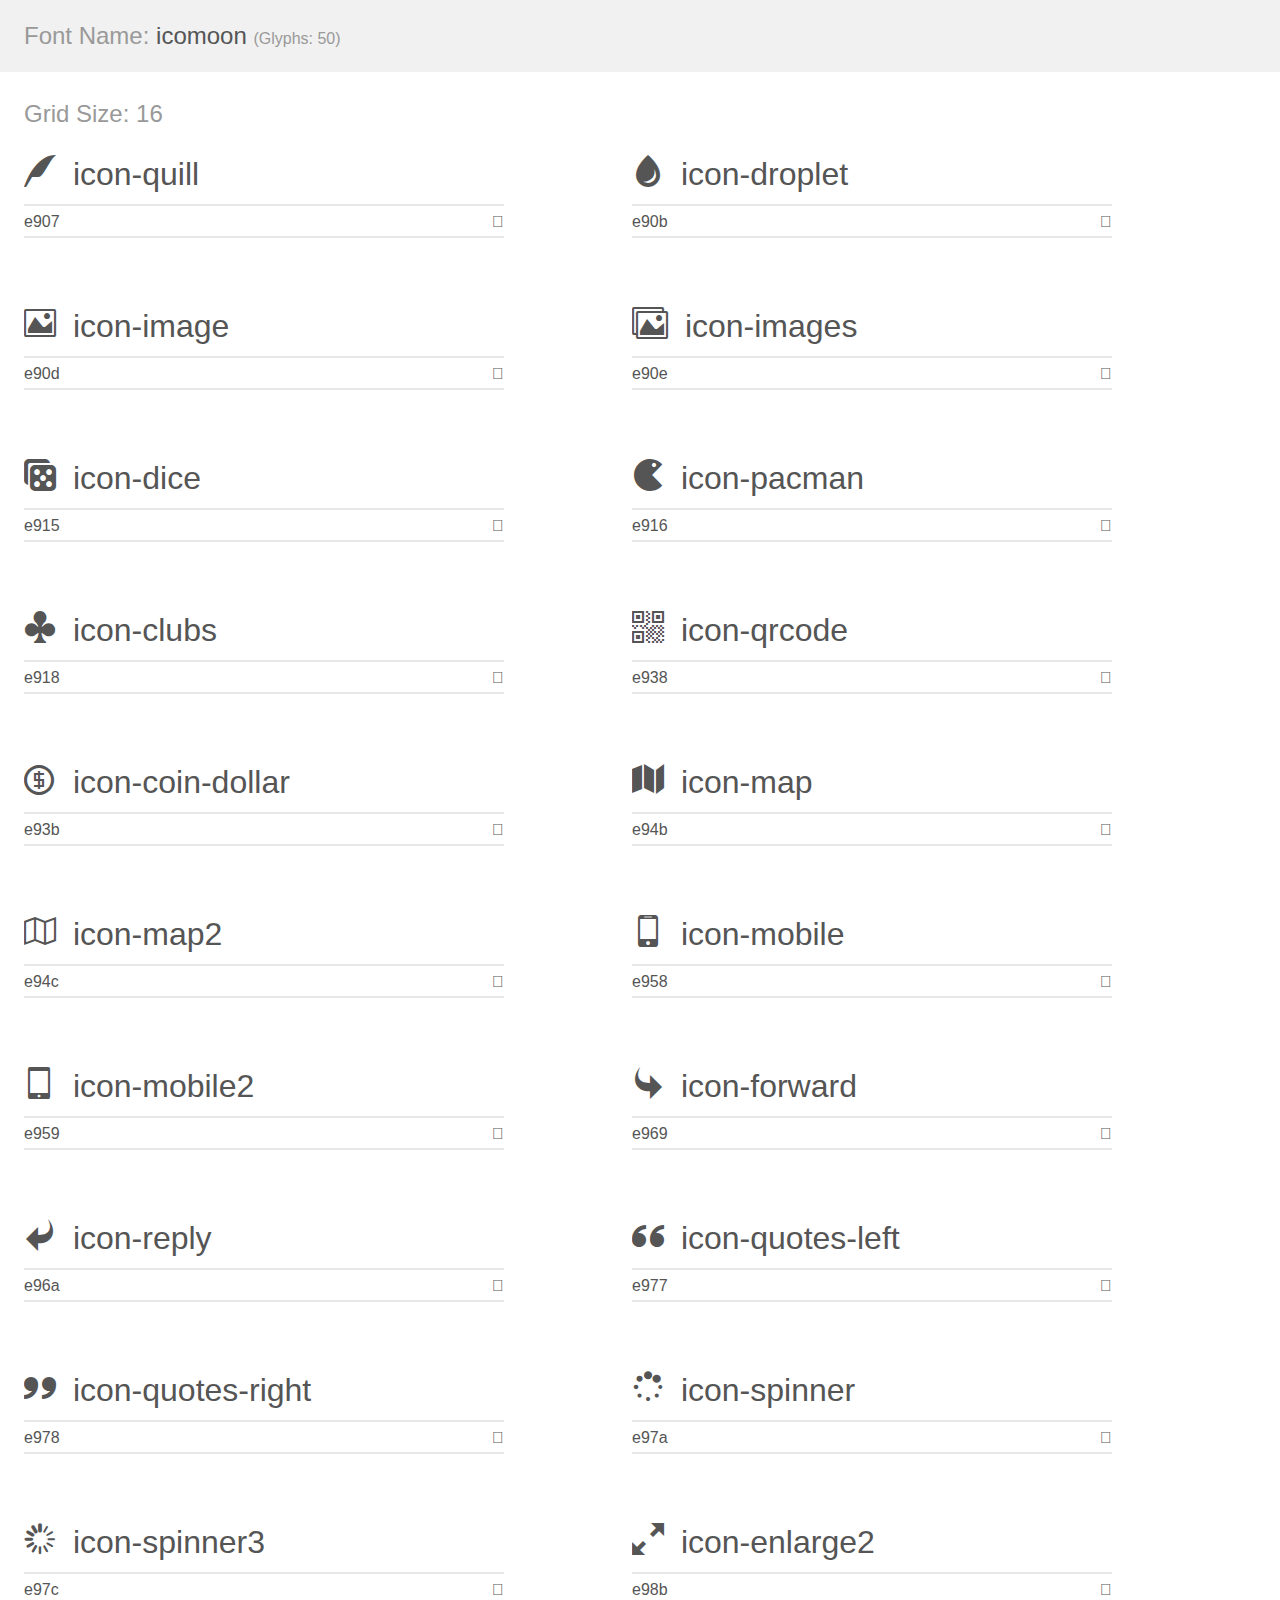
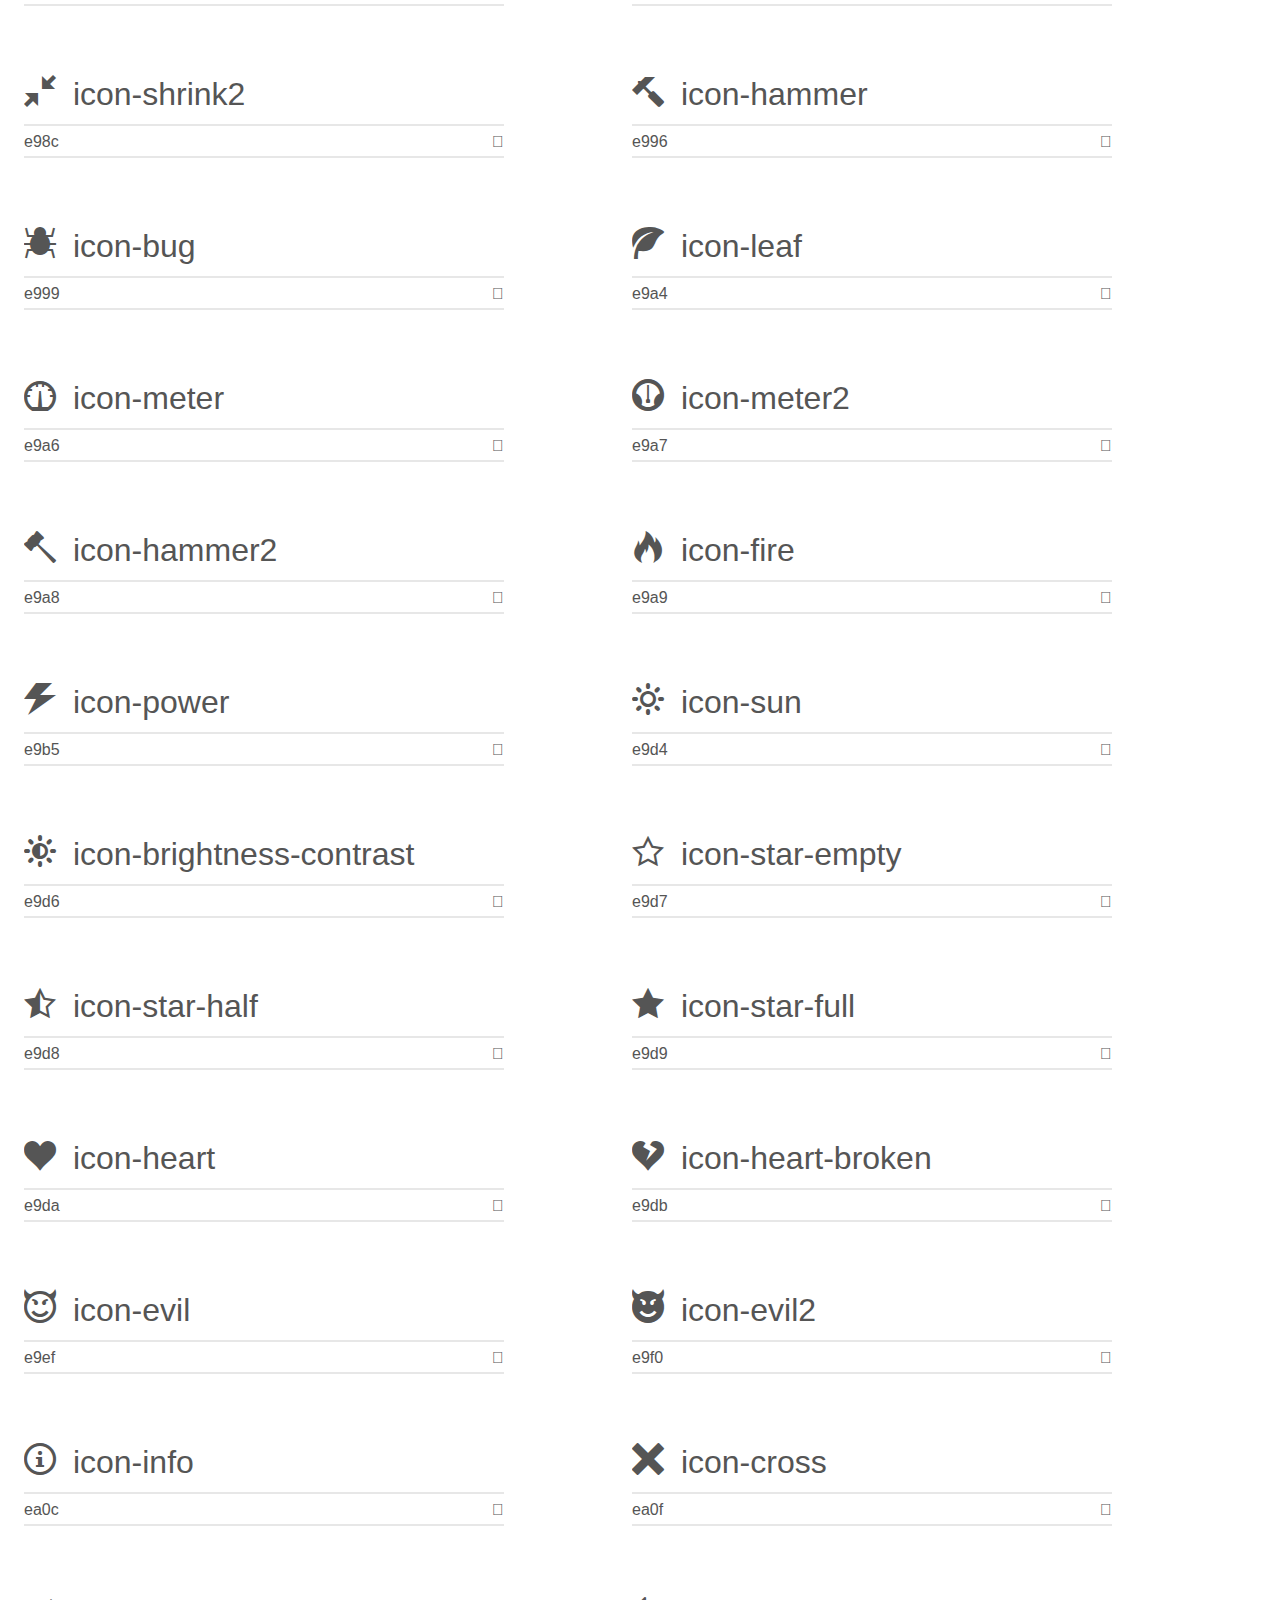
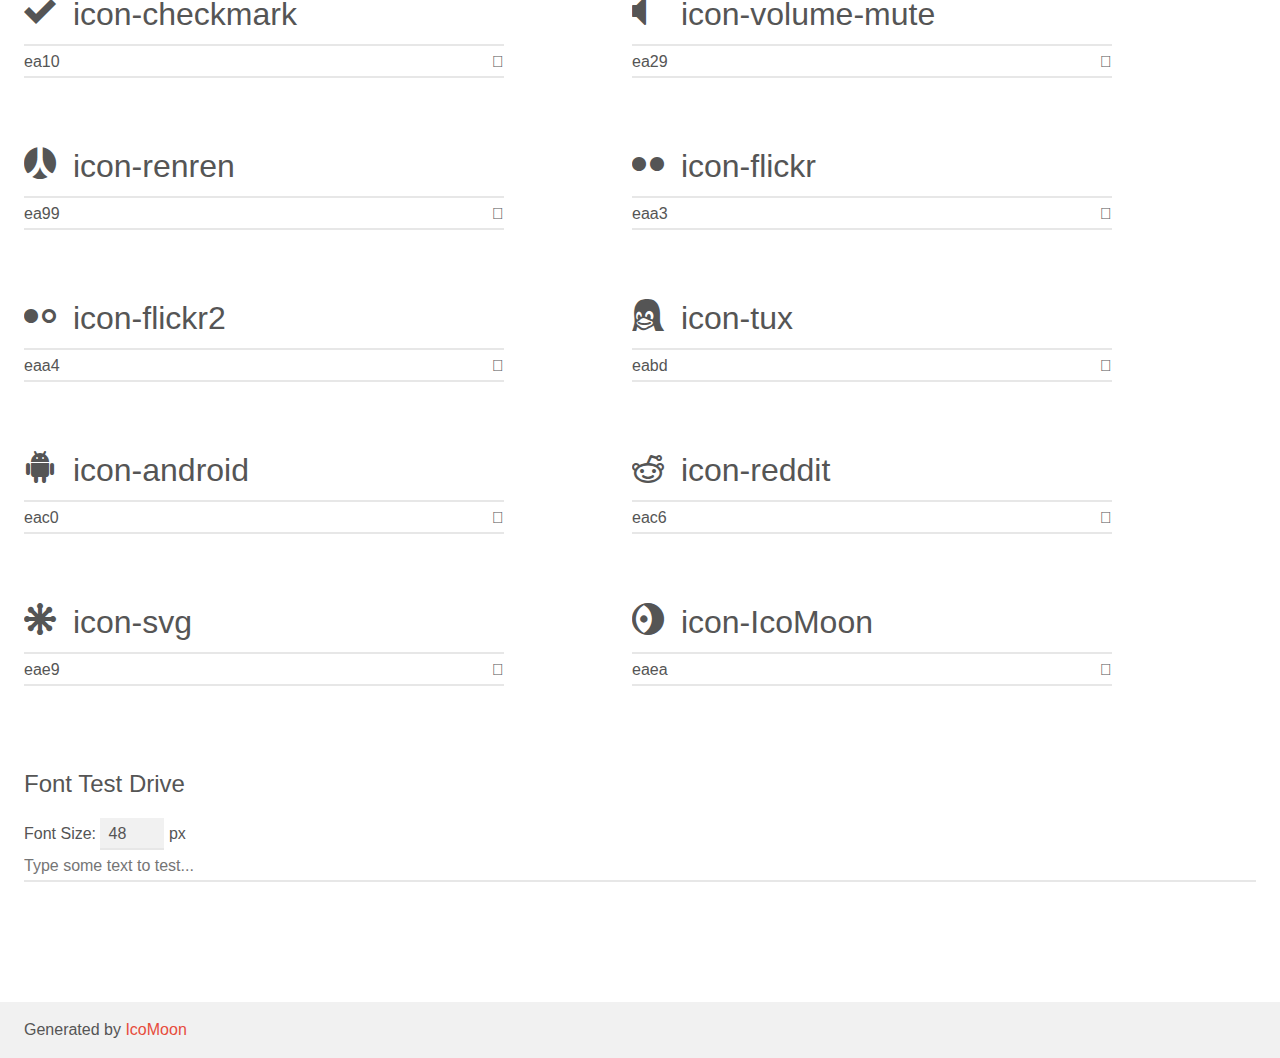
<file: iccon/demo.html>
<!doctype html>
<html>
<head>
    <meta charset="utf-8">
    <title>IcoMoon Demo</title>
    <meta name="description" content="An Icon Font Generated By IcoMoon.io">
    <meta name="viewport" content="width=device-width, initial-scale=1">
    <link rel="stylesheet" href="demo-files/demo.css">
    <link rel="stylesheet" href="style.css"></head>
<body>
    <div class="bgc1 clearfix">
        <h1 class="mhmm mvm"><span class="fgc1">Font Name:</span> icomoon <small class="fgc1">(Glyphs:&nbsp;50)</small></h1>
    </div>
    <div class="clearfix mhl ptl">
        <h1 class="mvm mtn fgc1">Grid Size: 16</h1>
        <div class="glyph fs1">
            <div class="clearfix bshadow0 pbs">
                <span class="icon-quill"></span>
                <span class="mls"> icon-quill</span>
            </div>
            <fieldset class="fs0 size1of1 clearfix hidden-false">
                <input type="text" readonly value="e907" class="unit size1of2" />
                <input type="text" maxlength="1" readonly value="&#xe907;" class="unitRight size1of2 talign-right" />
            </fieldset>
            <div class="fs0 bshadow0 clearfix hidden-true">
                <span class="unit pvs fgc1">liga: </span>
                <input type="text" readonly value="quill, feather" class="liga unitRight" />
            </div>
        </div>
        <div class="glyph fs1">
            <div class="clearfix bshadow0 pbs">
                <span class="icon-droplet"></span>
                <span class="mls"> icon-droplet</span>
            </div>
            <fieldset class="fs0 size1of1 clearfix hidden-false">
                <input type="text" readonly value="e90b" class="unit size1of2" />
                <input type="text" maxlength="1" readonly value="&#xe90b;" class="unitRight size1of2 talign-right" />
            </fieldset>
            <div class="fs0 bshadow0 clearfix hidden-true">
                <span class="unit pvs fgc1">liga: </span>
                <input type="text" readonly value="droplet, color2" class="liga unitRight" />
            </div>
        </div>
        <div class="glyph fs1">
            <div class="clearfix bshadow0 pbs">
                <span class="icon-image"></span>
                <span class="mls"> icon-image</span>
            </div>
            <fieldset class="fs0 size1of1 clearfix hidden-false">
                <input type="text" readonly value="e90d" class="unit size1of2" />
                <input type="text" maxlength="1" readonly value="&#xe90d;" class="unitRight size1of2 talign-right" />
            </fieldset>
            <div class="fs0 bshadow0 clearfix hidden-true">
                <span class="unit pvs fgc1">liga: </span>
                <input type="text" readonly value="image, picture" class="liga unitRight" />
            </div>
        </div>
        <div class="glyph fs1">
            <div class="clearfix bshadow0 pbs">
                <span class="icon-images"></span>
                <span class="mls"> icon-images</span>
            </div>
            <fieldset class="fs0 size1of1 clearfix hidden-false">
                <input type="text" readonly value="e90e" class="unit size1of2" />
                <input type="text" maxlength="1" readonly value="&#xe90e;" class="unitRight size1of2 talign-right" />
            </fieldset>
            <div class="fs0 bshadow0 clearfix hidden-true">
                <span class="unit pvs fgc1">liga: </span>
                <input type="text" readonly value="images, pictures" class="liga unitRight" />
            </div>
        </div>
        <div class="glyph fs1">
            <div class="clearfix bshadow0 pbs">
                <span class="icon-dice"></span>
                <span class="mls"> icon-dice</span>
            </div>
            <fieldset class="fs0 size1of1 clearfix hidden-false">
                <input type="text" readonly value="e915" class="unit size1of2" />
                <input type="text" maxlength="1" readonly value="&#xe915;" class="unitRight size1of2 talign-right" />
            </fieldset>
            <div class="fs0 bshadow0 clearfix hidden-true">
                <span class="unit pvs fgc1">liga: </span>
                <input type="text" readonly value="dice, game" class="liga unitRight" />
            </div>
        </div>
        <div class="glyph fs1">
            <div class="clearfix bshadow0 pbs">
                <span class="icon-pacman"></span>
                <span class="mls"> icon-pacman</span>
            </div>
            <fieldset class="fs0 size1of1 clearfix hidden-false">
                <input type="text" readonly value="e916" class="unit size1of2" />
                <input type="text" maxlength="1" readonly value="&#xe916;" class="unitRight size1of2 talign-right" />
            </fieldset>
            <div class="fs0 bshadow0 clearfix hidden-true">
                <span class="unit pvs fgc1">liga: </span>
                <input type="text" readonly value="pacman, game2" class="liga unitRight" />
            </div>
        </div>
        <div class="glyph fs1">
            <div class="clearfix bshadow0 pbs">
                <span class="icon-clubs"></span>
                <span class="mls"> icon-clubs</span>
            </div>
            <fieldset class="fs0 size1of1 clearfix hidden-false">
                <input type="text" readonly value="e918" class="unit size1of2" />
                <input type="text" maxlength="1" readonly value="&#xe918;" class="unitRight size1of2 talign-right" />
            </fieldset>
            <div class="fs0 bshadow0 clearfix hidden-true">
                <span class="unit pvs fgc1">liga: </span>
                <input type="text" readonly value="clubs, cards2" class="liga unitRight" />
            </div>
        </div>
        <div class="glyph fs1">
            <div class="clearfix bshadow0 pbs">
                <span class="icon-qrcode"></span>
                <span class="mls"> icon-qrcode</span>
            </div>
            <fieldset class="fs0 size1of1 clearfix hidden-false">
                <input type="text" readonly value="e938" class="unit size1of2" />
                <input type="text" maxlength="1" readonly value="&#xe938;" class="unitRight size1of2 talign-right" />
            </fieldset>
            <div class="fs0 bshadow0 clearfix hidden-true">
                <span class="unit pvs fgc1">liga: </span>
                <input type="text" readonly value="qrcode" class="liga unitRight" />
            </div>
        </div>
        <div class="glyph fs1">
            <div class="clearfix bshadow0 pbs">
                <span class="icon-coin-dollar"></span>
                <span class="mls"> icon-coin-dollar</span>
            </div>
            <fieldset class="fs0 size1of1 clearfix hidden-false">
                <input type="text" readonly value="e93b" class="unit size1of2" />
                <input type="text" maxlength="1" readonly value="&#xe93b;" class="unitRight size1of2 talign-right" />
            </fieldset>
            <div class="fs0 bshadow0 clearfix hidden-true">
                <span class="unit pvs fgc1">liga: </span>
                <input type="text" readonly value="coin-dollar, money" class="liga unitRight" />
            </div>
        </div>
        <div class="glyph fs1">
            <div class="clearfix bshadow0 pbs">
                <span class="icon-map"></span>
                <span class="mls"> icon-map</span>
            </div>
            <fieldset class="fs0 size1of1 clearfix hidden-false">
                <input type="text" readonly value="e94b" class="unit size1of2" />
                <input type="text" maxlength="1" readonly value="&#xe94b;" class="unitRight size1of2 talign-right" />
            </fieldset>
            <div class="fs0 bshadow0 clearfix hidden-true">
                <span class="unit pvs fgc1">liga: </span>
                <input type="text" readonly value="map, guide" class="liga unitRight" />
            </div>
        </div>
        <div class="glyph fs1">
            <div class="clearfix bshadow0 pbs">
                <span class="icon-map2"></span>
                <span class="mls"> icon-map2</span>
            </div>
            <fieldset class="fs0 size1of1 clearfix hidden-false">
                <input type="text" readonly value="e94c" class="unit size1of2" />
                <input type="text" maxlength="1" readonly value="&#xe94c;" class="unitRight size1of2 talign-right" />
            </fieldset>
            <div class="fs0 bshadow0 clearfix hidden-true">
                <span class="unit pvs fgc1">liga: </span>
                <input type="text" readonly value="map2, guide2" class="liga unitRight" />
            </div>
        </div>
        <div class="glyph fs1">
            <div class="clearfix bshadow0 pbs">
                <span class="icon-mobile"></span>
                <span class="mls"> icon-mobile</span>
            </div>
            <fieldset class="fs0 size1of1 clearfix hidden-false">
                <input type="text" readonly value="e958" class="unit size1of2" />
                <input type="text" maxlength="1" readonly value="&#xe958;" class="unitRight size1of2 talign-right" />
            </fieldset>
            <div class="fs0 bshadow0 clearfix hidden-true">
                <span class="unit pvs fgc1">liga: </span>
                <input type="text" readonly value="mobile, cell-phone" class="liga unitRight" />
            </div>
        </div>
        <div class="glyph fs1">
            <div class="clearfix bshadow0 pbs">
                <span class="icon-mobile2"></span>
                <span class="mls"> icon-mobile2</span>
            </div>
            <fieldset class="fs0 size1of1 clearfix hidden-false">
                <input type="text" readonly value="e959" class="unit size1of2" />
                <input type="text" maxlength="1" readonly value="&#xe959;" class="unitRight size1of2 talign-right" />
            </fieldset>
            <div class="fs0 bshadow0 clearfix hidden-true">
                <span class="unit pvs fgc1">liga: </span>
                <input type="text" readonly value="mobile2, cell-phone2" class="liga unitRight" />
            </div>
        </div>
        <div class="glyph fs1">
            <div class="clearfix bshadow0 pbs">
                <span class="icon-forward"></span>
                <span class="mls"> icon-forward</span>
            </div>
            <fieldset class="fs0 size1of1 clearfix hidden-false">
                <input type="text" readonly value="e969" class="unit size1of2" />
                <input type="text" maxlength="1" readonly value="&#xe969;" class="unitRight size1of2 talign-right" />
            </fieldset>
            <div class="fs0 bshadow0 clearfix hidden-true">
                <span class="unit pvs fgc1">liga: </span>
                <input type="text" readonly value="forward, right2" class="liga unitRight" />
            </div>
        </div>
        <div class="glyph fs1">
            <div class="clearfix bshadow0 pbs">
                <span class="icon-reply"></span>
                <span class="mls"> icon-reply</span>
            </div>
            <fieldset class="fs0 size1of1 clearfix hidden-false">
                <input type="text" readonly value="e96a" class="unit size1of2" />
                <input type="text" maxlength="1" readonly value="&#xe96a;" class="unitRight size1of2 talign-right" />
            </fieldset>
            <div class="fs0 bshadow0 clearfix hidden-true">
                <span class="unit pvs fgc1">liga: </span>
                <input type="text" readonly value="reply, left2" class="liga unitRight" />
            </div>
        </div>
        <div class="glyph fs1">
            <div class="clearfix bshadow0 pbs">
                <span class="icon-quotes-left"></span>
                <span class="mls"> icon-quotes-left</span>
            </div>
            <fieldset class="fs0 size1of1 clearfix hidden-false">
                <input type="text" readonly value="e977" class="unit size1of2" />
                <input type="text" maxlength="1" readonly value="&#xe977;" class="unitRight size1of2 talign-right" />
            </fieldset>
            <div class="fs0 bshadow0 clearfix hidden-true">
                <span class="unit pvs fgc1">liga: </span>
                <input type="text" readonly value="quotes-left, ldquo" class="liga unitRight" />
            </div>
        </div>
        <div class="glyph fs1">
            <div class="clearfix bshadow0 pbs">
                <span class="icon-quotes-right"></span>
                <span class="mls"> icon-quotes-right</span>
            </div>
            <fieldset class="fs0 size1of1 clearfix hidden-false">
                <input type="text" readonly value="e978" class="unit size1of2" />
                <input type="text" maxlength="1" readonly value="&#xe978;" class="unitRight size1of2 talign-right" />
            </fieldset>
            <div class="fs0 bshadow0 clearfix hidden-true">
                <span class="unit pvs fgc1">liga: </span>
                <input type="text" readonly value="quotes-right, rdquo" class="liga unitRight" />
            </div>
        </div>
        <div class="glyph fs1">
            <div class="clearfix bshadow0 pbs">
                <span class="icon-spinner"></span>
                <span class="mls"> icon-spinner</span>
            </div>
            <fieldset class="fs0 size1of1 clearfix hidden-false">
                <input type="text" readonly value="e97a" class="unit size1of2" />
                <input type="text" maxlength="1" readonly value="&#xe97a;" class="unitRight size1of2 talign-right" />
            </fieldset>
            <div class="fs0 bshadow0 clearfix hidden-true">
                <span class="unit pvs fgc1">liga: </span>
                <input type="text" readonly value="spinner, loading2" class="liga unitRight" />
            </div>
        </div>
        <div class="glyph fs1">
            <div class="clearfix bshadow0 pbs">
                <span class="icon-spinner3"></span>
                <span class="mls"> icon-spinner3</span>
            </div>
            <fieldset class="fs0 size1of1 clearfix hidden-false">
                <input type="text" readonly value="e97c" class="unit size1of2" />
                <input type="text" maxlength="1" readonly value="&#xe97c;" class="unitRight size1of2 talign-right" />
            </fieldset>
            <div class="fs0 bshadow0 clearfix hidden-true">
                <span class="unit pvs fgc1">liga: </span>
                <input type="text" readonly value="spinner3, loading4" class="liga unitRight" />
            </div>
        </div>
        <div class="glyph fs1">
            <div class="clearfix bshadow0 pbs">
                <span class="icon-enlarge2"></span>
                <span class="mls"> icon-enlarge2</span>
            </div>
            <fieldset class="fs0 size1of1 clearfix hidden-false">
                <input type="text" readonly value="e98b" class="unit size1of2" />
                <input type="text" maxlength="1" readonly value="&#xe98b;" class="unitRight size1of2 talign-right" />
            </fieldset>
            <div class="fs0 bshadow0 clearfix hidden-true">
                <span class="unit pvs fgc1">liga: </span>
                <input type="text" readonly value="enlarge2, expand2" class="liga unitRight" />
            </div>
        </div>
        <div class="glyph fs1">
            <div class="clearfix bshadow0 pbs">
                <span class="icon-shrink2"></span>
                <span class="mls"> icon-shrink2</span>
            </div>
            <fieldset class="fs0 size1of1 clearfix hidden-false">
                <input type="text" readonly value="e98c" class="unit size1of2" />
                <input type="text" maxlength="1" readonly value="&#xe98c;" class="unitRight size1of2 talign-right" />
            </fieldset>
            <div class="fs0 bshadow0 clearfix hidden-true">
                <span class="unit pvs fgc1">liga: </span>
                <input type="text" readonly value="shrink2, collapse2" class="liga unitRight" />
            </div>
        </div>
        <div class="glyph fs1">
            <div class="clearfix bshadow0 pbs">
                <span class="icon-hammer"></span>
                <span class="mls"> icon-hammer</span>
            </div>
            <fieldset class="fs0 size1of1 clearfix hidden-false">
                <input type="text" readonly value="e996" class="unit size1of2" />
                <input type="text" maxlength="1" readonly value="&#xe996;" class="unitRight size1of2 talign-right" />
            </fieldset>
            <div class="fs0 bshadow0 clearfix hidden-true">
                <span class="unit pvs fgc1">liga: </span>
                <input type="text" readonly value="hammer, tool2" class="liga unitRight" />
            </div>
        </div>
        <div class="glyph fs1">
            <div class="clearfix bshadow0 pbs">
                <span class="icon-bug"></span>
                <span class="mls"> icon-bug</span>
            </div>
            <fieldset class="fs0 size1of1 clearfix hidden-false">
                <input type="text" readonly value="e999" class="unit size1of2" />
                <input type="text" maxlength="1" readonly value="&#xe999;" class="unitRight size1of2 talign-right" />
            </fieldset>
            <div class="fs0 bshadow0 clearfix hidden-true">
                <span class="unit pvs fgc1">liga: </span>
                <input type="text" readonly value="bug, virus" class="liga unitRight" />
            </div>
        </div>
        <div class="glyph fs1">
            <div class="clearfix bshadow0 pbs">
                <span class="icon-leaf"></span>
                <span class="mls"> icon-leaf</span>
            </div>
            <fieldset class="fs0 size1of1 clearfix hidden-false">
                <input type="text" readonly value="e9a4" class="unit size1of2" />
                <input type="text" maxlength="1" readonly value="&#xe9a4;" class="unitRight size1of2 talign-right" />
            </fieldset>
            <div class="fs0 bshadow0 clearfix hidden-true">
                <span class="unit pvs fgc1">liga: </span>
                <input type="text" readonly value="leaf, nature" class="liga unitRight" />
            </div>
        </div>
        <div class="glyph fs1">
            <div class="clearfix bshadow0 pbs">
                <span class="icon-meter"></span>
                <span class="mls"> icon-meter</span>
            </div>
            <fieldset class="fs0 size1of1 clearfix hidden-false">
                <input type="text" readonly value="e9a6" class="unit size1of2" />
                <input type="text" maxlength="1" readonly value="&#xe9a6;" class="unitRight size1of2 talign-right" />
            </fieldset>
            <div class="fs0 bshadow0 clearfix hidden-true">
                <span class="unit pvs fgc1">liga: </span>
                <input type="text" readonly value="meter, gauge" class="liga unitRight" />
            </div>
        </div>
        <div class="glyph fs1">
            <div class="clearfix bshadow0 pbs">
                <span class="icon-meter2"></span>
                <span class="mls"> icon-meter2</span>
            </div>
            <fieldset class="fs0 size1of1 clearfix hidden-false">
                <input type="text" readonly value="e9a7" class="unit size1of2" />
                <input type="text" maxlength="1" readonly value="&#xe9a7;" class="unitRight size1of2 talign-right" />
            </fieldset>
            <div class="fs0 bshadow0 clearfix hidden-true">
                <span class="unit pvs fgc1">liga: </span>
                <input type="text" readonly value="meter2, gauge2" class="liga unitRight" />
            </div>
        </div>
        <div class="glyph fs1">
            <div class="clearfix bshadow0 pbs">
                <span class="icon-hammer2"></span>
                <span class="mls"> icon-hammer2</span>
            </div>
            <fieldset class="fs0 size1of1 clearfix hidden-false">
                <input type="text" readonly value="e9a8" class="unit size1of2" />
                <input type="text" maxlength="1" readonly value="&#xe9a8;" class="unitRight size1of2 talign-right" />
            </fieldset>
            <div class="fs0 bshadow0 clearfix hidden-true">
                <span class="unit pvs fgc1">liga: </span>
                <input type="text" readonly value="hammer2, gavel" class="liga unitRight" />
            </div>
        </div>
        <div class="glyph fs1">
            <div class="clearfix bshadow0 pbs">
                <span class="icon-fire"></span>
                <span class="mls"> icon-fire</span>
            </div>
            <fieldset class="fs0 size1of1 clearfix hidden-false">
                <input type="text" readonly value="e9a9" class="unit size1of2" />
                <input type="text" maxlength="1" readonly value="&#xe9a9;" class="unitRight size1of2 talign-right" />
            </fieldset>
            <div class="fs0 bshadow0 clearfix hidden-true">
                <span class="unit pvs fgc1">liga: </span>
                <input type="text" readonly value="fire, flame" class="liga unitRight" />
            </div>
        </div>
        <div class="glyph fs1">
            <div class="clearfix bshadow0 pbs">
                <span class="icon-power"></span>
                <span class="mls"> icon-power</span>
            </div>
            <fieldset class="fs0 size1of1 clearfix hidden-false">
                <input type="text" readonly value="e9b5" class="unit size1of2" />
                <input type="text" maxlength="1" readonly value="&#xe9b5;" class="unitRight size1of2 talign-right" />
            </fieldset>
            <div class="fs0 bshadow0 clearfix hidden-true">
                <span class="unit pvs fgc1">liga: </span>
                <input type="text" readonly value="power, lightning" class="liga unitRight" />
            </div>
        </div>
        <div class="glyph fs1">
            <div class="clearfix bshadow0 pbs">
                <span class="icon-sun"></span>
                <span class="mls"> icon-sun</span>
            </div>
            <fieldset class="fs0 size1of1 clearfix hidden-false">
                <input type="text" readonly value="e9d4" class="unit size1of2" />
                <input type="text" maxlength="1" readonly value="&#xe9d4;" class="unitRight size1of2 talign-right" />
            </fieldset>
            <div class="fs0 bshadow0 clearfix hidden-true">
                <span class="unit pvs fgc1">liga: </span>
                <input type="text" readonly value="sun, weather2" class="liga unitRight" />
            </div>
        </div>
        <div class="glyph fs1">
            <div class="clearfix bshadow0 pbs">
                <span class="icon-brightness-contrast"></span>
                <span class="mls"> icon-brightness-contrast</span>
            </div>
            <fieldset class="fs0 size1of1 clearfix hidden-false">
                <input type="text" readonly value="e9d6" class="unit size1of2" />
                <input type="text" maxlength="1" readonly value="&#xe9d6;" class="unitRight size1of2 talign-right" />
            </fieldset>
            <div class="fs0 bshadow0 clearfix hidden-true">
                <span class="unit pvs fgc1">liga: </span>
                <input type="text" readonly value="brightness-contrast" class="liga unitRight" />
            </div>
        </div>
        <div class="glyph fs1">
            <div class="clearfix bshadow0 pbs">
                <span class="icon-star-empty"></span>
                <span class="mls"> icon-star-empty</span>
            </div>
            <fieldset class="fs0 size1of1 clearfix hidden-false">
                <input type="text" readonly value="e9d7" class="unit size1of2" />
                <input type="text" maxlength="1" readonly value="&#xe9d7;" class="unitRight size1of2 talign-right" />
            </fieldset>
            <div class="fs0 bshadow0 clearfix hidden-true">
                <span class="unit pvs fgc1">liga: </span>
                <input type="text" readonly value="star-empty, rate" class="liga unitRight" />
            </div>
        </div>
        <div class="glyph fs1">
            <div class="clearfix bshadow0 pbs">
                <span class="icon-star-half"></span>
                <span class="mls"> icon-star-half</span>
            </div>
            <fieldset class="fs0 size1of1 clearfix hidden-false">
                <input type="text" readonly value="e9d8" class="unit size1of2" />
                <input type="text" maxlength="1" readonly value="&#xe9d8;" class="unitRight size1of2 talign-right" />
            </fieldset>
            <div class="fs0 bshadow0 clearfix hidden-true">
                <span class="unit pvs fgc1">liga: </span>
                <input type="text" readonly value="star-half, rate2" class="liga unitRight" />
            </div>
        </div>
        <div class="glyph fs1">
            <div class="clearfix bshadow0 pbs">
                <span class="icon-star-full"></span>
                <span class="mls"> icon-star-full</span>
            </div>
            <fieldset class="fs0 size1of1 clearfix hidden-false">
                <input type="text" readonly value="e9d9" class="unit size1of2" />
                <input type="text" maxlength="1" readonly value="&#xe9d9;" class="unitRight size1of2 talign-right" />
            </fieldset>
            <div class="fs0 bshadow0 clearfix hidden-true">
                <span class="unit pvs fgc1">liga: </span>
                <input type="text" readonly value="star-full, rate3" class="liga unitRight" />
            </div>
        </div>
        <div class="glyph fs1">
            <div class="clearfix bshadow0 pbs">
                <span class="icon-heart"></span>
                <span class="mls"> icon-heart</span>
            </div>
            <fieldset class="fs0 size1of1 clearfix hidden-false">
                <input type="text" readonly value="e9da" class="unit size1of2" />
                <input type="text" maxlength="1" readonly value="&#xe9da;" class="unitRight size1of2 talign-right" />
            </fieldset>
            <div class="fs0 bshadow0 clearfix hidden-true">
                <span class="unit pvs fgc1">liga: </span>
                <input type="text" readonly value="heart, like" class="liga unitRight" />
            </div>
        </div>
        <div class="glyph fs1">
            <div class="clearfix bshadow0 pbs">
                <span class="icon-heart-broken"></span>
                <span class="mls"> icon-heart-broken</span>
            </div>
            <fieldset class="fs0 size1of1 clearfix hidden-false">
                <input type="text" readonly value="e9db" class="unit size1of2" />
                <input type="text" maxlength="1" readonly value="&#xe9db;" class="unitRight size1of2 talign-right" />
            </fieldset>
            <div class="fs0 bshadow0 clearfix hidden-true">
                <span class="unit pvs fgc1">liga: </span>
                <input type="text" readonly value="heart-broken, heart2" class="liga unitRight" />
            </div>
        </div>
        <div class="glyph fs1">
            <div class="clearfix bshadow0 pbs">
                <span class="icon-evil"></span>
                <span class="mls"> icon-evil</span>
            </div>
            <fieldset class="fs0 size1of1 clearfix hidden-false">
                <input type="text" readonly value="e9ef" class="unit size1of2" />
                <input type="text" maxlength="1" readonly value="&#xe9ef;" class="unitRight size1of2 talign-right" />
            </fieldset>
            <div class="fs0 bshadow0 clearfix hidden-true">
                <span class="unit pvs fgc1">liga: </span>
                <input type="text" readonly value="evil, emoticon17" class="liga unitRight" />
            </div>
        </div>
        <div class="glyph fs1">
            <div class="clearfix bshadow0 pbs">
                <span class="icon-evil2"></span>
                <span class="mls"> icon-evil2</span>
            </div>
            <fieldset class="fs0 size1of1 clearfix hidden-false">
                <input type="text" readonly value="e9f0" class="unit size1of2" />
                <input type="text" maxlength="1" readonly value="&#xe9f0;" class="unitRight size1of2 talign-right" />
            </fieldset>
            <div class="fs0 bshadow0 clearfix hidden-true">
                <span class="unit pvs fgc1">liga: </span>
                <input type="text" readonly value="evil2, emoticon18" class="liga unitRight" />
            </div>
        </div>
        <div class="glyph fs1">
            <div class="clearfix bshadow0 pbs">
                <span class="icon-info"></span>
                <span class="mls"> icon-info</span>
            </div>
            <fieldset class="fs0 size1of1 clearfix hidden-false">
                <input type="text" readonly value="ea0c" class="unit size1of2" />
                <input type="text" maxlength="1" readonly value="&#xea0c;" class="unitRight size1of2 talign-right" />
            </fieldset>
            <div class="fs0 bshadow0 clearfix hidden-true">
                <span class="unit pvs fgc1">liga: </span>
                <input type="text" readonly value="info, information" class="liga unitRight" />
            </div>
        </div>
        <div class="glyph fs1">
            <div class="clearfix bshadow0 pbs">
                <span class="icon-cross"></span>
                <span class="mls"> icon-cross</span>
            </div>
            <fieldset class="fs0 size1of1 clearfix hidden-false">
                <input type="text" readonly value="ea0f" class="unit size1of2" />
                <input type="text" maxlength="1" readonly value="&#xea0f;" class="unitRight size1of2 talign-right" />
            </fieldset>
            <div class="fs0 bshadow0 clearfix hidden-true">
                <span class="unit pvs fgc1">liga: </span>
                <input type="text" readonly value="cross, cancel" class="liga unitRight" />
            </div>
        </div>
        <div class="glyph fs1">
            <div class="clearfix bshadow0 pbs">
                <span class="icon-checkmark"></span>
                <span class="mls"> icon-checkmark</span>
            </div>
            <fieldset class="fs0 size1of1 clearfix hidden-false">
                <input type="text" readonly value="ea10" class="unit size1of2" />
                <input type="text" maxlength="1" readonly value="&#xea10;" class="unitRight size1of2 talign-right" />
            </fieldset>
            <div class="fs0 bshadow0 clearfix hidden-true">
                <span class="unit pvs fgc1">liga: </span>
                <input type="text" readonly value="checkmark, tick" class="liga unitRight" />
            </div>
        </div>
        <div class="glyph fs1">
            <div class="clearfix bshadow0 pbs">
                <span class="icon-volume-mute"></span>
                <span class="mls"> icon-volume-mute</span>
            </div>
            <fieldset class="fs0 size1of1 clearfix hidden-false">
                <input type="text" readonly value="ea29" class="unit size1of2" />
                <input type="text" maxlength="1" readonly value="&#xea29;" class="unitRight size1of2 talign-right" />
            </fieldset>
            <div class="fs0 bshadow0 clearfix hidden-true">
                <span class="unit pvs fgc1">liga: </span>
                <input type="text" readonly value="volume-mute, volume4" class="liga unitRight" />
            </div>
        </div>
        <div class="glyph fs1">
            <div class="clearfix bshadow0 pbs">
                <span class="icon-renren"></span>
                <span class="mls"> icon-renren</span>
            </div>
            <fieldset class="fs0 size1of1 clearfix hidden-false">
                <input type="text" readonly value="ea99" class="unit size1of2" />
                <input type="text" maxlength="1" readonly value="&#xea99;" class="unitRight size1of2 talign-right" />
            </fieldset>
            <div class="fs0 bshadow0 clearfix hidden-true">
                <span class="unit pvs fgc1">liga: </span>
                <input type="text" readonly value="renren, brand19" class="liga unitRight" />
            </div>
        </div>
        <div class="glyph fs1">
            <div class="clearfix bshadow0 pbs">
                <span class="icon-flickr"></span>
                <span class="mls"> icon-flickr</span>
            </div>
            <fieldset class="fs0 size1of1 clearfix hidden-false">
                <input type="text" readonly value="eaa3" class="unit size1of2" />
                <input type="text" maxlength="1" readonly value="&#xeaa3;" class="unitRight size1of2 talign-right" />
            </fieldset>
            <div class="fs0 bshadow0 clearfix hidden-true">
                <span class="unit pvs fgc1">liga: </span>
                <input type="text" readonly value="flickr, brand27" class="liga unitRight" />
            </div>
        </div>
        <div class="glyph fs1">
            <div class="clearfix bshadow0 pbs">
                <span class="icon-flickr2"></span>
                <span class="mls"> icon-flickr2</span>
            </div>
            <fieldset class="fs0 size1of1 clearfix hidden-false">
                <input type="text" readonly value="eaa4" class="unit size1of2" />
                <input type="text" maxlength="1" readonly value="&#xeaa4;" class="unitRight size1of2 talign-right" />
            </fieldset>
            <div class="fs0 bshadow0 clearfix hidden-true">
                <span class="unit pvs fgc1">liga: </span>
                <input type="text" readonly value="flickr2, brand28" class="liga unitRight" />
            </div>
        </div>
        <div class="glyph fs1">
            <div class="clearfix bshadow0 pbs">
                <span class="icon-tux"></span>
                <span class="mls"> icon-tux</span>
            </div>
            <fieldset class="fs0 size1of1 clearfix hidden-false">
                <input type="text" readonly value="eabd" class="unit size1of2" />
                <input type="text" maxlength="1" readonly value="&#xeabd;" class="unitRight size1of2 talign-right" />
            </fieldset>
            <div class="fs0 bshadow0 clearfix hidden-true">
                <span class="unit pvs fgc1">liga: </span>
                <input type="text" readonly value="tux, brand52" class="liga unitRight" />
            </div>
        </div>
        <div class="glyph fs1">
            <div class="clearfix bshadow0 pbs">
                <span class="icon-android"></span>
                <span class="mls"> icon-android</span>
            </div>
            <fieldset class="fs0 size1of1 clearfix hidden-false">
                <input type="text" readonly value="eac0" class="unit size1of2" />
                <input type="text" maxlength="1" readonly value="&#xeac0;" class="unitRight size1of2 talign-right" />
            </fieldset>
            <div class="fs0 bshadow0 clearfix hidden-true">
                <span class="unit pvs fgc1">liga: </span>
                <input type="text" readonly value="android, brand55" class="liga unitRight" />
            </div>
        </div>
        <div class="glyph fs1">
            <div class="clearfix bshadow0 pbs">
                <span class="icon-reddit"></span>
                <span class="mls"> icon-reddit</span>
            </div>
            <fieldset class="fs0 size1of1 clearfix hidden-false">
                <input type="text" readonly value="eac6" class="unit size1of2" />
                <input type="text" maxlength="1" readonly value="&#xeac6;" class="unitRight size1of2 talign-right" />
            </fieldset>
            <div class="fs0 bshadow0 clearfix hidden-true">
                <span class="unit pvs fgc1">liga: </span>
                <input type="text" readonly value="reddit, brand61" class="liga unitRight" />
            </div>
        </div>
        <div class="glyph fs1">
            <div class="clearfix bshadow0 pbs">
                <span class="icon-svg"></span>
                <span class="mls"> icon-svg</span>
            </div>
            <fieldset class="fs0 size1of1 clearfix hidden-false">
                <input type="text" readonly value="eae9" class="unit size1of2" />
                <input type="text" maxlength="1" readonly value="&#xeae9;" class="unitRight size1of2 talign-right" />
            </fieldset>
            <div class="fs0 bshadow0 clearfix hidden-true">
                <span class="unit pvs fgc1">liga: </span>
                <input type="text" readonly value="svg" class="liga unitRight" />
            </div>
        </div>
        <div class="glyph fs1">
            <div class="clearfix bshadow0 pbs">
                <span class="icon-IcoMoon"></span>
                <span class="mls"> icon-IcoMoon</span>
            </div>
            <fieldset class="fs0 size1of1 clearfix hidden-false">
                <input type="text" readonly value="eaea" class="unit size1of2" />
                <input type="text" maxlength="1" readonly value="&#xeaea;" class="unitRight size1of2 talign-right" />
            </fieldset>
            <div class="fs0 bshadow0 clearfix hidden-true">
                <span class="unit pvs fgc1">liga: </span>
                <input type="text" readonly value="IcoMoon, icomoon" class="liga unitRight" />
            </div>
        </div>
    </div>

    <!--[if gt IE 8]><!-->
    <div class="mhl clearfix mbl">
        <h1>Font Test Drive</h1>
        <label>
            Font Size: <input id="fontSize" type="number" class="textbox0 mbm"
            min="8" value="48" />
            px
        </label>
        <input id="testText" type="text" class="phl size1of1 mvl"
        placeholder="Type some text to test..." value=""/>
        <div id="testDrive" class="icon-" style="font-family: icomoon">&nbsp;
        </div>
    </div>
    <!--<![endif]-->
    <div class="bgc1 clearfix">
        <p class="mhl">Generated by <a href="https://icomoon.io/app">IcoMoon</a></p>
    </div>

    <script src="demo-files/demo.js"></script>
</body>
</html>
</file>
<file: iccon/demo-files/demo.css>
body {
  padding: 0;
  margin: 0;
  font-family: sans-serif;
  font-size: 1em;
  line-height: 1.5;
  color: #555;
  background: #fff;
}
h1 {
  font-size: 1.5em;
  font-weight: normal;
}
small {
  font-size: .66666667em;
}
a {
  color: #e74c3c;
  text-decoration: none;
}
a:hover, a:focus {
  box-shadow: 0 1px #e74c3c;
}
.bshadow0, input {
  box-shadow: inset 0 -2px #e7e7e7;
}
input:hover {
  box-shadow: inset 0 -2px #ccc;
}
input, fieldset {
  font-family: sans-serif;
  font-size: 1em;
  margin: 0;
  padding: 0;
  border: 0;
}
input {
  color: inherit;
  line-height: 1.5;
  height: 1.5em;
  padding: .25em 0;
}
input:focus {
  outline: none;
  box-shadow: inset 0 -2px #449fdb;
}
.glyph {
  font-size: 16px;
  width: 15em;
  padding-bottom: 1em;
  margin-right: 4em;
  margin-bottom: 1em;
  float: left;
  overflow: hidden;
}
.liga {
  width: 80%;
  width: calc(100% - 2.5em);
}
.talign-right {
  text-align: right;
}
.talign-center {
  text-align: center;
}
.bgc1 {
  background: #f1f1f1;
}
.fgc1 {
  color: #999;
}
.fgc0 {
  color: #000;
}
p {
  margin-top: 1em;
  margin-bottom: 1em;
}
.mvm {
  margin-top: .75em;
  margin-bottom: .75em;
}
.mtn {
  margin-top: 0;
}
.mtl, .mal {
  margin-top: 1.5em;
}
.mbl, .mal {
  margin-bottom: 1.5em;
}
.mal, .mhl {
  margin-left: 1.5em;
  margin-right: 1.5em;
}
.mhmm {
  margin-left: 1em;
  margin-right: 1em;
}
.mls {
  margin-left: .25em;
}
.ptl {
  padding-top: 1.5em;
}
.pbs, .pvs {
  padding-bottom: .25em;
}
.pvs, .pts {
  padding-top: .25em;
}
.unit {
  float: left;
}
.unitRight {
  float: right;
}
.size1of2 {
  width: 50%;
}
.size1of1 {
  width: 100%;
}
.clearfix:before, .clearfix:after {
  content: " ";
  display: table;
}
.clearfix:after {
  clear: both;
}
.hidden-true {
  display: none;
}
.textbox0 {
  width: 3em;
  background: #f1f1f1;
  padding: .25em .5em;
  line-height: 1.5;
  height: 1.5em;
}
#testDrive {
  display: block;
  padding-top: 24px;
  line-height: 1.5;
}
.fs0 {
  font-size: 16px;
}
.fs1 {
  font-size: 32px;
}
</file>
<file: iccon/style.css>
@font-face {
  font-family: 'icomoon';
  src:  url('fonts/icomoon.eot?yzpdup');
  src:  url('fonts/icomoon.eot?yzpdup#iefix') format('embedded-opentype'),
    url('fonts/icomoon.ttf?yzpdup') format('truetype'),
    url('fonts/icomoon.woff?yzpdup') format('woff'),
    url('fonts/icomoon.svg?yzpdup#icomoon') format('svg');
  font-weight: normal;
  font-style: normal;
  font-display: block;
}

[class^="icon-"], [class*=" icon-"] {
  /* use !important to prevent issues with browser extensions that change fonts */
  font-family: 'icomoon' !important;
  speak: never;
  font-style: normal;
  font-weight: normal;
  font-variant: normal;
  text-transform: none;
  line-height: 1;

  /* Better Font Rendering =========== */
  -webkit-font-smoothing: antialiased;
  -moz-osx-font-smoothing: grayscale;
}

.icon-quill:before {
  content: "\e907";
}
.icon-droplet:before {
  content: "\e90b";
}
.icon-image:before {
  content: "\e90d";
}
.icon-images:before {
  content: "\e90e";
}
.icon-dice:before {
  content: "\e915";
}
.icon-pacman:before {
  content: "\e916";
}
.icon-clubs:before {
  content: "\e918";
}
.icon-qrcode:before {
  content: "\e938";
}
.icon-coin-dollar:before {
  content: "\e93b";
}
.icon-map:before {
  content: "\e94b";
}
.icon-map2:before {
  content: "\e94c";
}
.icon-mobile:before {
  content: "\e958";
}
.icon-mobile2:before {
  content: "\e959";
}
.icon-forward:before {
  content: "\e969";
}
.icon-reply:before {
  content: "\e96a";
}
.icon-quotes-left:before {
  content: "\e977";
}
.icon-quotes-right:before {
  content: "\e978";
}
.icon-spinner:before {
  content: "\e97a";
}
.icon-spinner3:before {
  content: "\e97c";
}
.icon-enlarge2:before {
  content: "\e98b";
}
.icon-shrink2:before {
  content: "\e98c";
}
.icon-hammer:before {
  content: "\e996";
}
.icon-bug:before {
  content: "\e999";
}
.icon-leaf:before {
  content: "\e9a4";
}
.icon-meter:before {
  content: "\e9a6";
}
.icon-meter2:before {
  content: "\e9a7";
}
.icon-hammer2:before {
  content: "\e9a8";
}
.icon-fire:before {
  content: "\e9a9";
}
.icon-power:before {
  content: "\e9b5";
}
.icon-sun:before {
  content: "\e9d4";
}
.icon-brightness-contrast:before {
  content: "\e9d6";
}
.icon-star-empty:before {
  content: "\e9d7";
}
.icon-star-half:before {
  content: "\e9d8";
}
.icon-star-full:before {
  content: "\e9d9";
}
.icon-heart:before {
  content: "\e9da";
}
.icon-heart-broken:before {
  content: "\e9db";
}
.icon-evil:before {
  content: "\e9ef";
}
.icon-evil2:before {
  content: "\e9f0";
}
.icon-info:before {
  content: "\ea0c";
}
.icon-cross:before {
  content: "\ea0f";
}
.icon-checkmark:before {
  content: "\ea10";
}
.icon-volume-mute:before {
  content: "\ea29";
}
.icon-renren:before {
  content: "\ea99";
}
.icon-flickr:before {
  content: "\eaa3";
}
.icon-flickr2:before {
  content: "\eaa4";
}
.icon-tux:before {
  content: "\eabd";
}
.icon-android:before {
  content: "\eac0";
}
.icon-reddit:before {
  content: "\eac6";
}
.icon-svg:before {
  content: "\eae9";
}
.icon-IcoMoon:before {
  content: "\eaea";
}
</file>
